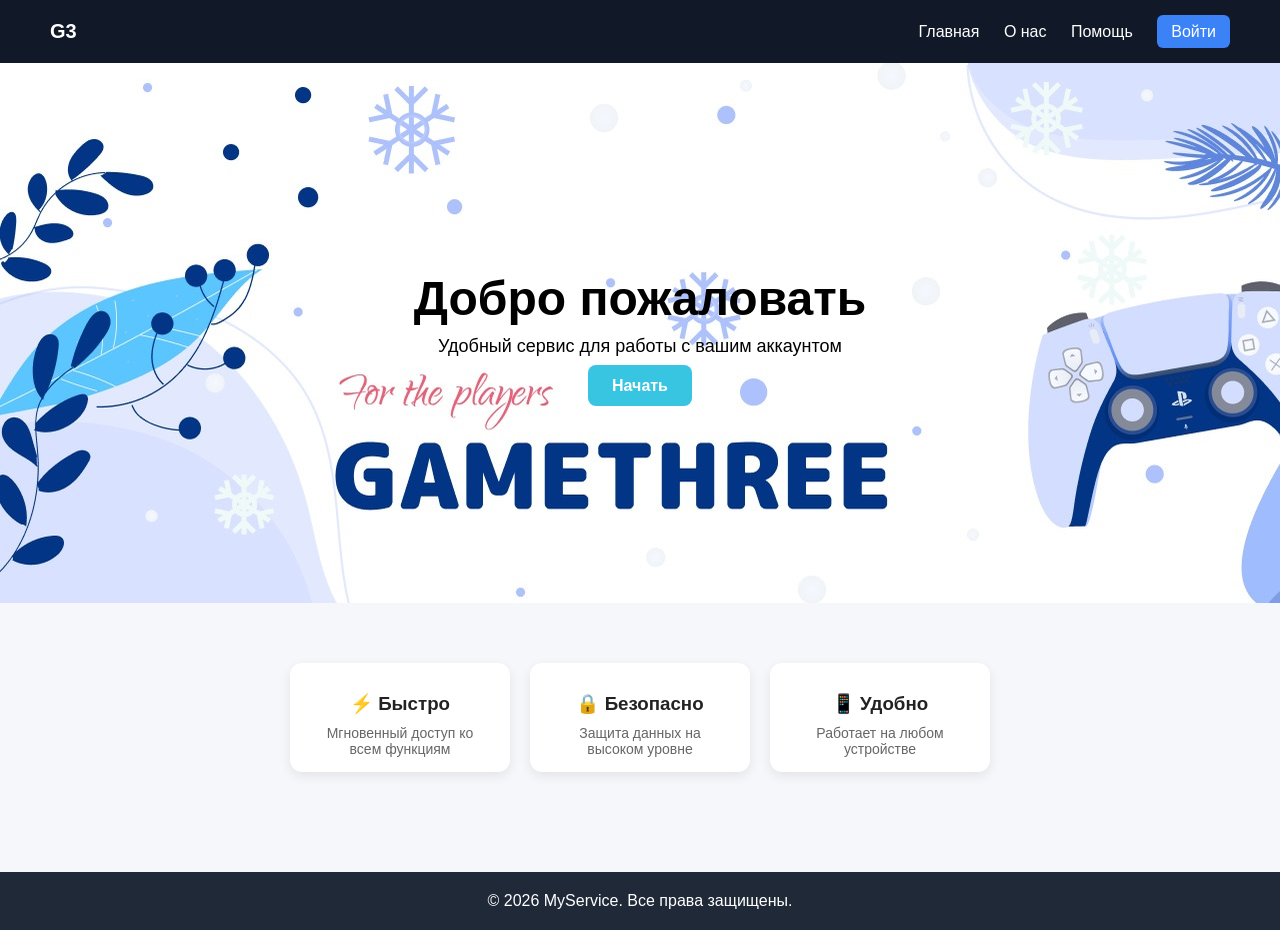
<file: index.html>
<!DOCTYPE html>
<html lang="ru">
<head>
    <meta charset="UTF-8">
    <meta name="viewport" content="width=device-width, initial-scale=1.0">
    <title>Главная</title>
    <link rel="stylesheet" href="main.css">
</head>
<body>

<header class="header">
    <div class="logo">G3</div>
    <nav class="nav">
        <a href="#">Главная</a>
        <a href="#">О нас</a>
        <a href="#">Помощь</a>
        <a class="btn" href="#">Войти</a>
    </nav>
</header>

<section class="hero">
    <div class="hero-content">
        <h1>Добро пожаловать</h1>
        <p>Удобный сервис для работы с вашим аккаунтом</p>
        <a href="page/market.html" class="main-btn">Начать</a>
    </div>
</section>

<section class="features">
    <div class="card">
        <h3>⚡ Быстро</h3>
        <p>Мгновенный доступ ко всем функциям</p>
    </div>

    <div class="card">
        <h3>🔒 Безопасно</h3>
        <p>Защита данных на высоком уровне</p>
    </div>

    <div class="card">
        <h3>📱 Удобно</h3>
        <p>Работает на любом устройстве</p>
    </div>
</section>

<footer class="footer">
    <p>© 2026 MyService. Все права защищены.</p>
</footer>

</body>
</html>
</file>
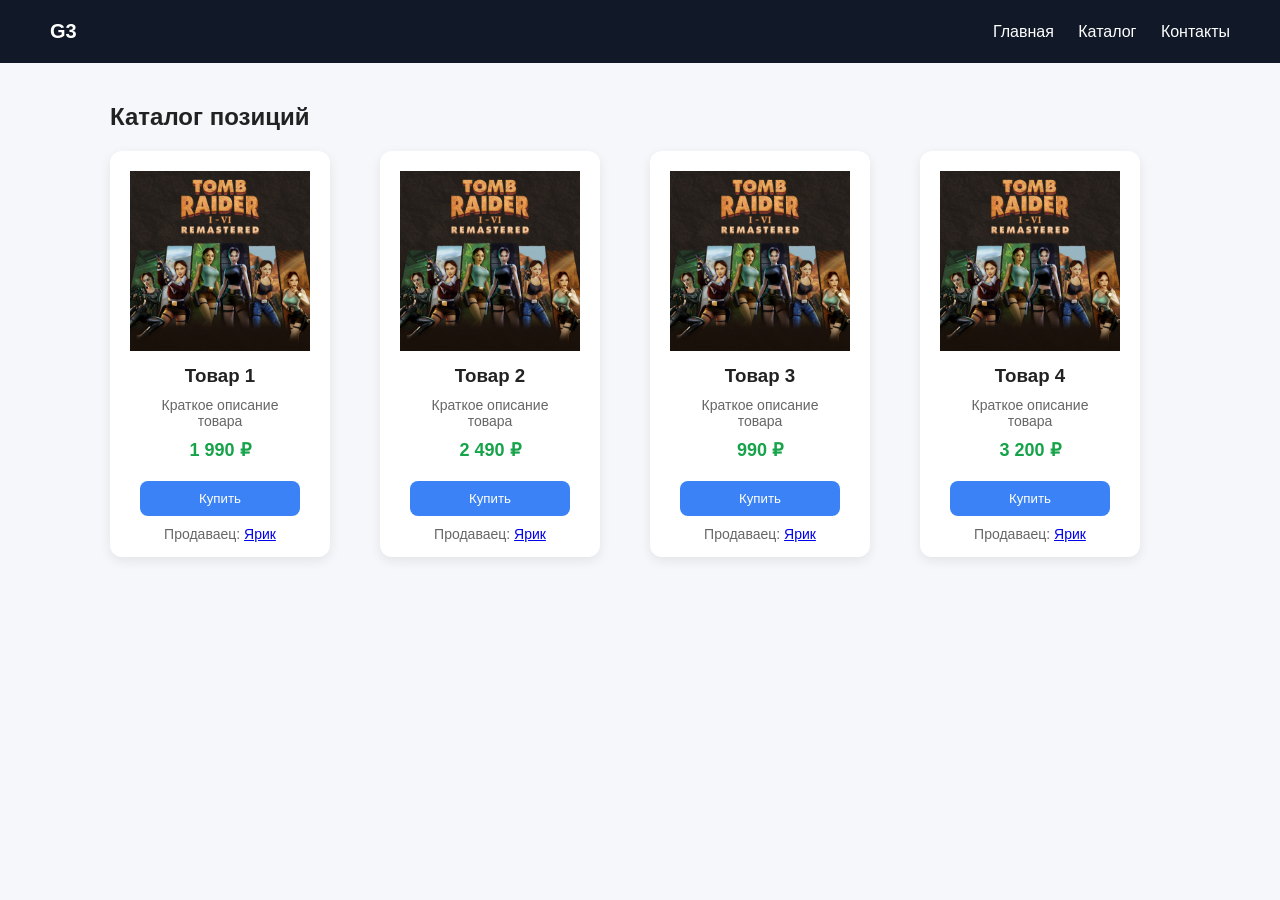
<file: market.html>
<!DOCTYPE html>
<html lang="ru">
<head>
    <meta charset="UTF-8">
    <meta name="viewport" content="width=device-width, initial-scale=1.0">
    <title>Каталог товаров</title>
    <link rel="stylesheet" href="main.css">
</head>
<body>

<header class="header">
    <div class="logo">G3</div>
    <nav>
        <a href="/">Главная</a>
        <a href="#">Каталог</a>
        <a href="#">Контакты</a>
    </nav>
</header>

<section class="container">

    <h1 class="title">Каталог позиций</h1>

    <div class="grid">

        <div class="card">
            <img src="img/game-5863.jpg" alt="Товар">
            <h3>Товар 1</h3>
            <p>Краткое описание товара</p>
            <div class="price">1 990 ₽</div>
            <button>Купить</button>
            <p>Продаваец: <a href="https://vk.com/cmpr47x">Ярик</a></p>
        </div>

        <div class="card">
            <img src="img/game-5863.jpg" alt="Товар">
            <h3>Товар 2</h3>
            <p>Краткое описание товара</p>
            <div class="price">2 490 ₽</div>
            <button>Купить</button>
            <p>Продаваец: <a href="https://vk.com/cmpr47x">Ярик</a></p>
        </div>

        <div class="card">
            <img src="img/game-5863.jpg" alt="Товар">
            <h3>Товар 3</h3>
            <p>Краткое описание товара</p>
            <div class="price">990 ₽</div>
            <button>Купить</button>
            <p>Продаваец: <a href="https://vk.com/cmpr47x">Ярик</a></p>
        </div>

        <div class="card">
            <img src="img/game-5863.jpg" alt="Товар">
            <h3>Товар 4</h3>
            <p>Краткое описание товара</p>
            <div class="price">3 200 ₽</div>
            <button>Купить</button>
            <p>Продаваец: <a href="https://vk.com/cmpr47x">Ярик</a></p>
        </div>

    </div>

</section>

</body>
</html>
</file>
<file: main.css>
* {
    margin: 0;
    padding: 0;
    box-sizing: border-box;
    font-family: Arial, sans-serif;
}

body {
    background: #f4f6f9;
    color: #222;
}

/* HEADER */
.header {
    display: flex;
    justify-content: space-between;
    align-items: center;
    padding: 20px 60px;
    background: #1f2937;
    color: white;
}

.logo {
    font-size: 22px;
    font-weight: bold;
}

.nav a {
    color: white;
    text-decoration: none;
    margin-left: 20px;
}

.nav a:hover {
    opacity: 0.7;
}

.btn {
    padding: 8px 14px;
    background: #3b82f6;
    border-radius: 6px;
}

/* HERO */
.hero {
    height: 60vh;
    display: flex;
    justify-content: center;
    align-items: center;
    text-align: center;
    background: url(/img/pjT14LzZCyQ.jpg);
    color: white;
}

.hero h1 {
    font-size: 48px;
    margin-bottom: 10px;
    color: black;
}

.hero p {
    font-size: 18px;
    margin-bottom: 20px;
    color: black;
}

.main-btn {
    padding: 12px 24px;
    background: #38c5e2;
    color: #fff;
    border-radius: 8px;
    text-decoration: none;
    font-weight: bold;
}

/* FEATURES */
.features {
    display: flex;
    justify-content: center;
    gap: 20px;
    padding: 60px;
}

.card {
    background: white;
    padding: 20px;
    border-radius: 10px;
    width: 220px;
    box-shadow: 0 5px 15px rgba(0,0,0,0.1);
    text-align: center;
}

/* FOOTER */
.footer {
    text-align: center;
    padding: 20px;
    background: #1f2937;
    color: white;
    margin-top: 40px;
}

/* RESPONSIVE */
@media (max-width: 768px) {
    .features {
        flex-direction: column;
        align-items: center;
    }

    .header {
        flex-direction: column;
        gap: 10px;
    }
}

* {
    margin: 0;
    padding: 0;
    box-sizing: border-box;
    font-family: Arial, sans-serif;
}

body {
    background: #f5f7fb;
}

/* HEADER */
.header {
    display: flex;
    justify-content: space-between;
    align-items: center;
    padding: 20px 50px;
    background: #111827;
    color: white;
}

.header a {
    color: white;
    text-decoration: none;
    margin-left: 20px;
}

.logo {
    font-size: 20px;
    font-weight: bold;
}

/* CONTAINER */
.container {
    max-width: 1100px;
    margin: 40px auto;
    padding: 0 20px;
}

.title {
    margin-bottom: 20px;
}

/* GRID */
.grid {
    display: grid;
    grid-template-columns: repeat(4, 1fr);
    gap: 20px;
}

/* CARD */
.card {
    background: white;
    border-radius: 12px;
    overflow: hidden;
    box-shadow: 0 4px 12px rgba(0,0,0,0.08);
    padding-bottom: 15px;
    transition: 0.2s;
}

.card:hover {
    transform: translateY(-5px);
}

.card img {
    width: 100%;
    height: 180px;
    object-fit: cover;
}

.card h3 {
    margin: 10px;
}

.card p {
    margin: 0 10px;
    color: #666;
    font-size: 14px;
}

.price {
    margin: 10px;
    font-size: 18px;
    font-weight: bold;
    color: #16a34a;
}

button {
    margin: 10px;
    width: calc(100% - 20px);
    padding: 10px;
    border: none;
    background: #3b82f6;
    color: white;
    border-radius: 8px;
    cursor: pointer;
}

button:hover {
    background: #2563eb;
}

/* RESPONSIVE */
@media (max-width: 1000px) {
    .grid {
        grid-template-columns: repeat(2, 1fr);
    }
}

@media (max-width: 600px) {
    .grid {
        grid-template-columns: 1fr;
    }

    .header {
        flex-direction: column;
        gap: 10px;
    }
}

.logo img {
    height: 40px;
    width: auto;
    display: block;
}
</file>
